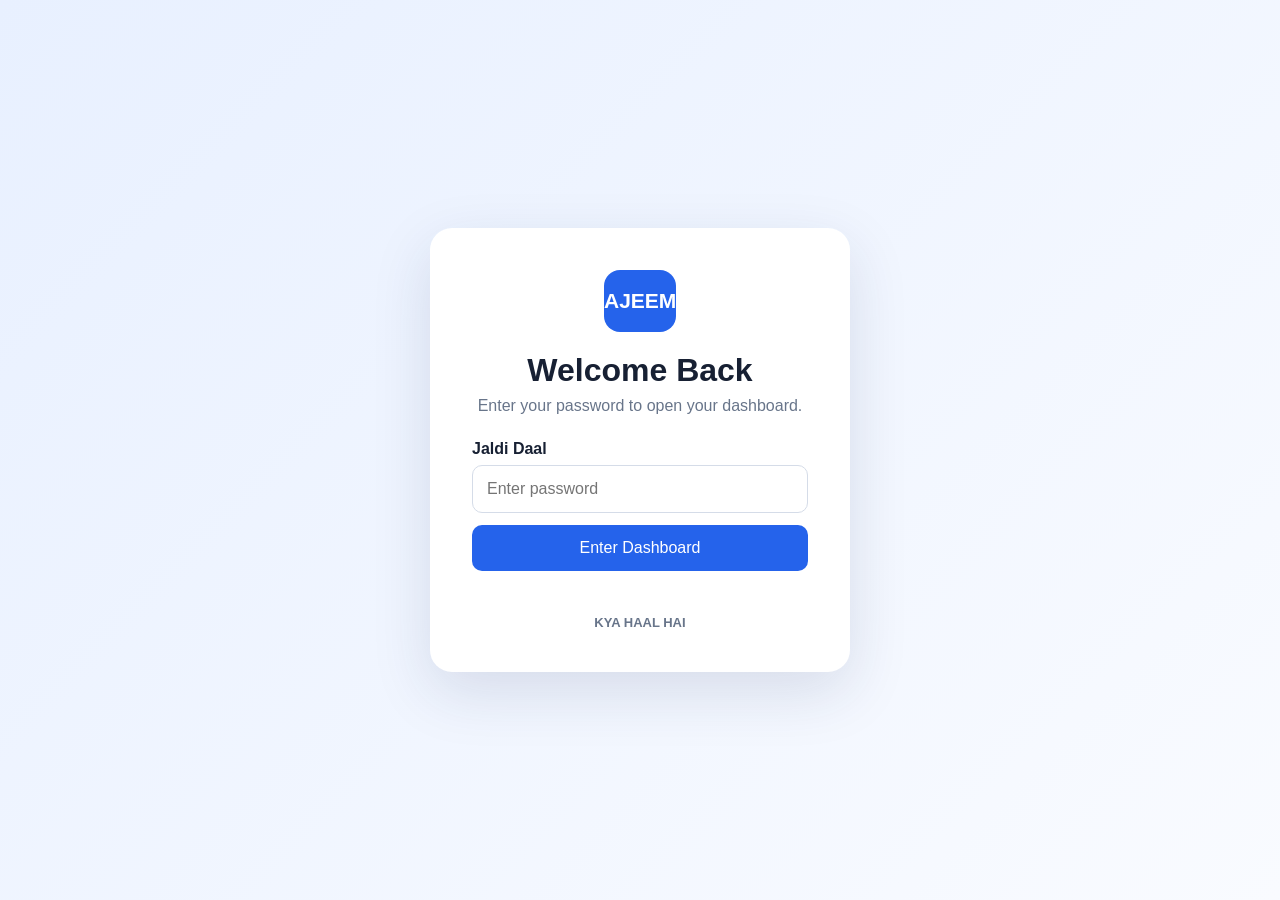
<file: index.html>
<!DOCTYPE html>
<html lang="en">
<head>
    <meta charset="UTF-8">
    <meta name="viewport" content="width=device-width, initial-scale=1.0">

    <title>My Dashboard - Login</title>

    <link rel="stylesheet" href="style.css">
</head>

<body class="login-page">

    <div class="login-card">

        <div class="logo">AJEEM</div>

        <h1>Welcome Back</h1>

        <p>Enter your password to open your dashboard.</p>

        <label for="password">Jaldi Daal</label>

        <input
            id="password"
            type="password"
            placeholder="Enter password"
        >

        <button onclick="login()">
            Enter Dashboard
        </button>

        <p id="error" class="error"></p>

        <p class="demo">
             <strong>KYA HAAL HAI</strong>
        </p>

    </div>

    <script src="script.js"></script>

</body>
</html>
</file>
<file: style.css>
/* =========================
   BASIC RESET
========================= */

* {
    margin: 0;
    padding: 0;
    box-sizing: border-box;
}


html {
    scroll-behavior: smooth;
}


body {
    font-family: Arial, Helvetica, sans-serif;

    color: #172033;

    background: #f5f7fb;
}


a {
    text-decoration: none;

    color: inherit;
}


/* =========================
   LOGIN PAGE
========================= */

.login-page {

    min-height: 100vh;

    display: flex;

    justify-content: center;

    align-items: center;

    padding: 20px;

    background:
        linear-gradient(
            135deg,
            #e8f0ff,
            #f9fbff
        );
}


.login-card {

    width: 100%;

    max-width: 420px;

    background: white;

    padding: 42px;

    border-radius: 22px;

    text-align: center;

    box-shadow:
        0 20px 60px
        rgba(30, 50, 90, .13);
}


.logo {

    width: 72px;

    height: 62px;

    display: grid;

    place-items: center;

    margin:
        0 auto 20px;

    border-radius: 16px;

    background: #2563eb;

    color: white;

    font-weight: bold;

    font-size: 21px;
}


.login-card h1 {

    margin-bottom: 8px;

}


.login-card > p {

    color: #68758a;

    margin-bottom: 25px;

}


.login-card label {

    display: block;

    text-align: left;

    margin-bottom: 7px;

    font-weight: 600;
}


.login-card input {

    width: 100%;

    padding: 14px;

    border:
        1px solid #d5dce8;

    border-radius: 10px;

    font-size: 16px;

    outline: none;

    margin-bottom: 12px;
}


.login-card input:focus {

    border-color: #2563eb;

}


.login-card button {

    width: 100%;

    padding: 14px;

    border: 0;

    border-radius: 10px;

    background: #2563eb;

    color: white;

    font-size: 16px;

    cursor: pointer;
}


.login-card button:hover {

    background: #1d4ed8;

}


.error {

    color: #dc2626 !important;

    margin: 12px 0 !important;

    min-height: 20px;
}


.demo {

    font-size: 13px;

    margin: 0 !important;
}


/* =========================
   NAVBAR
========================= */

.navbar {

    min-height: 72px;

    background: white;

    padding: 0 7%;

    display: flex;

    align-items: center;

    justify-content: space-between;

    box-shadow:
        0 2px 14px
        rgba(20, 35, 60, .07);
}


.brand {

    font-weight: 800;

    font-size: 21px;
}


.navbar nav {

    display: flex;

    align-items: center;

    gap: 25px;
}


.navbar nav a {

    color: #526075;
}


.logout {

    border: 0;

    border-radius: 8px;

    padding: 9px 15px;

    background: #ef4444;

    color: white;

    cursor: pointer;
}


/* =========================
   HERO
========================= */

.hero {

    text-align: center;

    max-width: 750px;

    margin: 0 auto;

    padding:
        75px 20px 35px;
}


.eyebrow {

    color: #2563eb;

    font-size: 12px;

    font-weight: 800;

    letter-spacing: 2px;

    margin-bottom: 12px;
}


.hero h1 {

    font-size:
        clamp(32px, 5vw, 50px);

    margin-bottom: 12px;
}


.hero p:last-child {

    color: #68758a;

    line-height: 1.7;
}


/* =========================
   CARDS
========================= */

.cards {

    min-height: 430px;

    padding:
        25px 7% 80px;

    display: flex;

    justify-content: center;

    align-items: center;

    gap: 28px;

    flex-wrap: wrap;
}


.card {

    width: 310px;

    overflow: hidden;

    background: white;

    border-radius: 20px;

    box-shadow:
        0 12px 35px
        rgba(25, 40, 70, .09);

    transition:
        transform .25s,
        box-shadow .25s;
}


.card:hover {

    transform:
        translateY(-9px);

    box-shadow:
        0 20px 45px
        rgba(25, 40, 70, .15);
}


.card-image {

    height: 190px;

    padding: 25px;

    display: grid;

    place-items: center;
}


.card-image img {

    width: 125px;

    height: 125px;
}


.work-bg {

    background: #e8f0ff;
}


.document-bg {

    background: #eaf9ef;
}


.social-bg {

    background: #fff5d9;
}


.card-body {

    padding: 22px;
}


.card-body h2 {

    margin-bottom: 9px;
}


.card-body p {

    color: #68758a;

    line-height: 1.6;

    min-height: 52px;
}


.card-body span {

    display: inline-block;

    margin-top: 18px;

    color: #2563eb;

    font-weight: 700;
}


/* =========================
   INNER PAGES
========================= */

.inner-page {

    width: 86%;

    max-width: 1100px;

    margin:
        45px auto 80px;
}


.back {

    display: inline-block;

    color: #2563eb;

    font-weight: 700;

    margin-bottom: 30px;
}


.page-header {

    background: white;

    padding: 38px;

    border-radius: 18px;

    margin-bottom: 25px;
}


.page-header h1 {

    font-size: 40px;

    margin-bottom: 12px;
}


.page-header > p:last-child {

    color: #68758a;

    line-height: 1.7;
}


/* =========================
   INFO BOXES
========================= */

.info-grid {

    display: grid;

    grid-template-columns:
        repeat(3, 1fr);

    gap: 20px;
}


.info-box {

    background: white;

    padding: 28px;

    border-radius: 15px;

    box-shadow:
        0 7px 25px
        rgba(25, 40, 70, .06);
}


.info-box h2 {

    margin-bottom: 10px;
}


.info-box p {

    color: #68758a;

    line-height: 1.6;
}


/* =========================
   SOCIAL MEDIA
========================= */

.social-list {

    display: grid;

    gap: 14px;
}


.social-link {

    display: flex;

    align-items: center;

    gap: 15px;

    padding: 18px 20px;

    background: white;

    border-radius: 13px;

    box-shadow:
        0 7px 20px
        rgba(25, 40, 70, .06);

    font-weight: 700;
}


.social-link span {

    width: 42px;

    height: 42px;

    display: grid;

    place-items: center;

    border-radius: 10px;

    background: #eef3ff;

    color: #2563eb;
}


.social-link b {

    margin-left: auto;

    color: #2563eb;
}


/* =========================
   FOOTER
========================= */

footer {

    text-align: center;

    color: #7b8799;

    padding: 25px;
}


/* =========================
   RESPONSIVE
========================= */

@media (max-width: 800px) {

    .navbar {

        padding: 0 5%;
    }


    .navbar nav a {

        display: none;
    }


    .cards {

        padding-left: 5%;

        padding-right: 5%;
    }


    .info-grid {

        grid-template-columns: 1fr;
    }


    .inner-page {

        width: 90%;
    }

}


@media (max-width: 480px) {

    .login-card {

        padding:
            30px 22px;
    }


    .hero {

        padding-top: 50px;
    }


    .card {

        width: 100%;
    }


    .page-header {

        padding: 28px;
    }

}
#image{
display: flex;
align-items: center;
gap: 10px;


}
#dp{
    width: 60px;
    height: 60px;
    border-radius: 50%;
    object-fit: cover;
    padding: 0px;
    margin: 0px;
}
</file>
